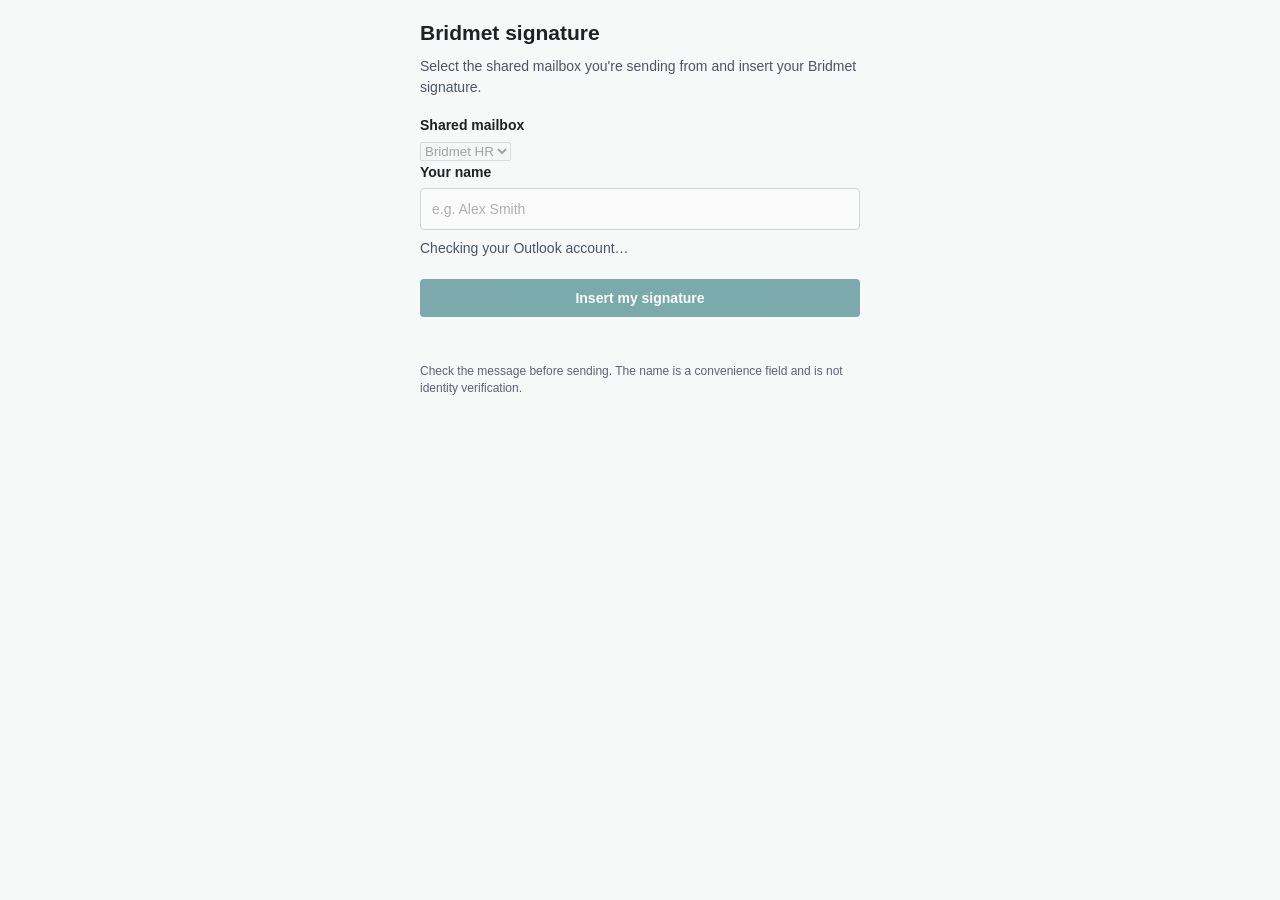
<file: index.html>
<!doctype html>
<html lang="en">
<head>
  <meta charset="utf-8">
  <meta name="viewport" content="width=device-width, initial-scale=1">
  <title>Bridmet Signature</title>
  <link rel="stylesheet" href="styles.css">
  <script src="https://appsforoffice.microsoft.com/lib/1/hosted/office.js"></script>
  <script src="config.js"></script>
  <script src="taskpane.js" defer></script>
</head>
<body>
  <main class="panel">
    <h1>Bridmet signature</h1>
    <p class="intro">Select the shared mailbox you're sending from and insert your Bridmet signature.</p>

    <label for="department">Shared mailbox</label>
    <select id="department" disabled>
      <option value="HR" selected>Bridmet HR</option>
      <option value="Purchasing">Purchasing</option>
      <option value="Accounts">Accounts</option>
      <option value="Orders">Orders</option>
      <option value="Quality">Quality</option>
      <option value="Enquiries">Enquiries</option>
    </select>

    <label for="employeeName">Your name</label>
    <input id="employeeName" type="text" autocomplete="name" placeholder="e.g. Alex Smith" disabled>

    <p id="matchNote" class="note">Checking your Outlook account…</p>
    <button id="insertButton" type="button" disabled>Insert my signature</button>
    <p id="status" class="status" role="status" aria-live="polite"></p>
    <p class="small">Check the message before sending. The name is a convenience field and is not identity verification.</p>
  </main>
</body>
</html>
</file>
<file: styles.css>
* { box-sizing: border-box; }
body {
  margin: 0;
  padding: 18px;
  color: #202124;
  background: #f7f8f8;
  font: 14px/1.45 "Segoe UI", Arial, sans-serif;
}
.panel { max-width: 440px; margin: 0 auto; }
h1 { margin: 0 0 8px; font-size: 21px; font-weight: 650; }
.intro { margin: 0 0 18px; color: #4b5563; }
label { display: block; margin-bottom: 6px; font-weight: 600; }
input {
  width: 100%; padding: 10px 11px; border: 1px solid #aeb7c2;
  border-radius: 4px; background: #fff; color: #111827; font: inherit;
}
input:focus { outline: 2px solid #168b8b; outline-offset: 1px; }
button {
  width: 100%; margin-top: 12px; padding: 11px 14px; border: 0;
  border-radius: 4px; color: #fff; background: #176b70; font: 600 14px "Segoe UI", Arial, sans-serif;
  cursor: pointer;
}
button:disabled, input:disabled { opacity: .55; cursor: not-allowed; }
.note, .status { min-height: 20px; margin: 8px 0; color: #475569; overflow-wrap: anywhere; }
.status { color: #14532d; }
.small { margin-top: 18px; font-size: 12px; color: #596579; }
</file>
